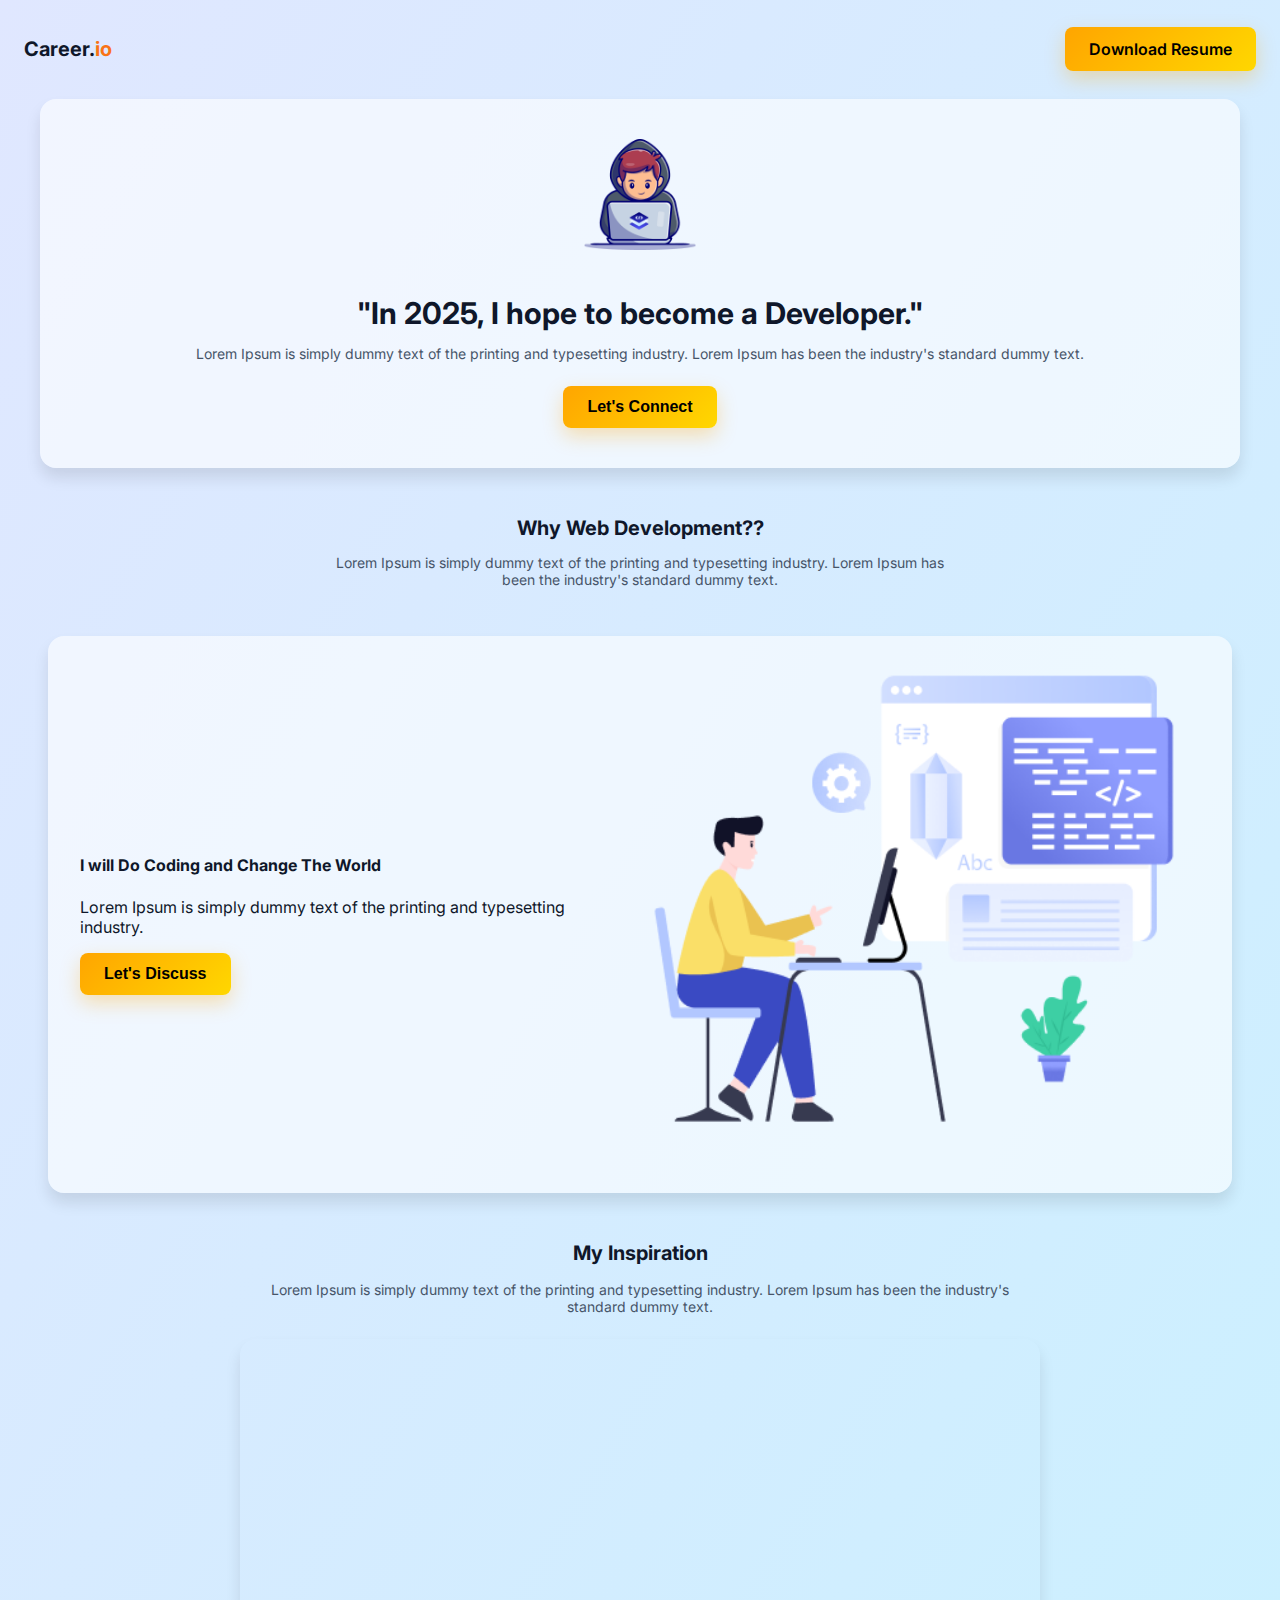
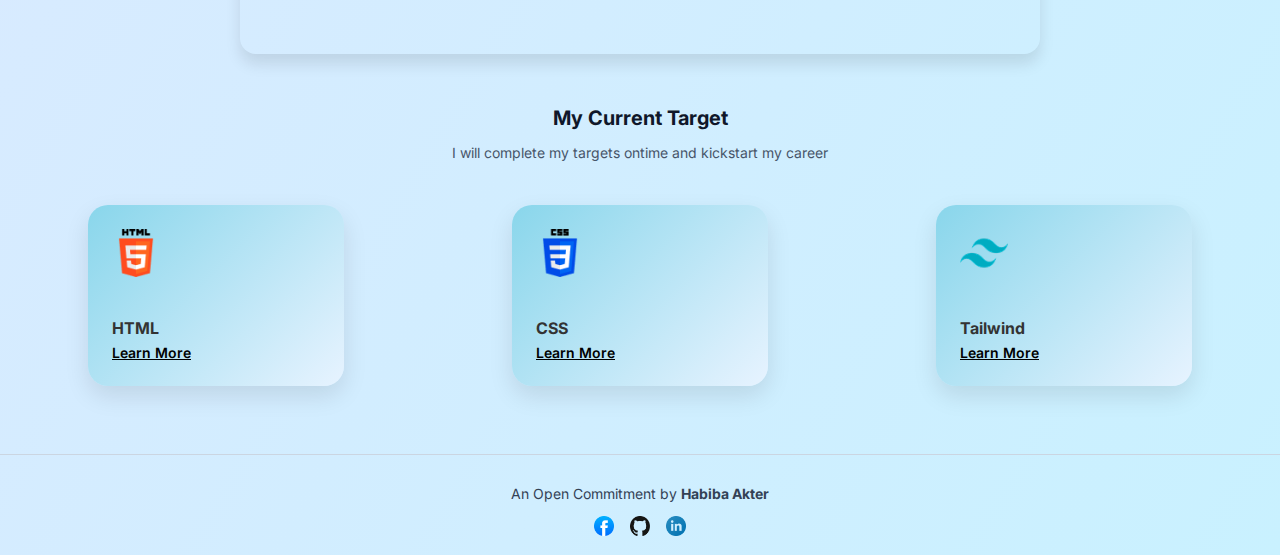
<file: index.html>
<!DOCTYPE html>
<html lang="en">
<head>
  <meta charset="UTF-8" />
  <meta name="viewport" content="width=device-width, initial-scale=1.0" />
  <title>Career.io - Mission 2025</title>
  <link rel="stylesheet" href="style.css">
  <link href="https://fonts.googleapis.com/css2?family=Inter:wght@400;600;700&display=swap" rel="stylesheet">
</head>
<body>
 
  <header class="header">
    <h1 class="logo">Career.<span class="highlight">io</span></h1>
    <a href="#" class="btn-yellow">Download Resume</a>
  </header>

 
  <section class="hero">
    <img src="./assets/hero-developer.png" alt="Developer Icon" class="hero-img">
    <h2 class="hero-title">"In 2025, I hope to become a Developer."</h2>
    <p class="hero-text">Lorem Ipsum is simply dummy text of the printing and typesetting industry. Lorem Ipsum has been the industry's standard dummy text.</p>
    <button class="btn-yellow">Let's Connect</button>
  </section>

 
  <section class="why-web">
    <h3>Why Web Development??</h3>
    <p>Lorem Ipsum is simply dummy text of the printing and typesetting industry. Lorem Ipsum has been the industry's standard dummy text.</p>
  </section>


  <section class="coding-section">
    <div class="coding-text">
      <h4>I will Do Coding and Change The World</h4>
      <p>Lorem Ipsum is simply dummy text of the printing and typesetting industry.</p>
      <button class="btn-yellow">Let's Discuss</button>
    </div>
    <img src="./assets/working-developer.png" alt="Coding Illustration" class="coding-img">
  </section>


  <section class="inspiration">
    <h3>My Inspiration</h3>
    <p>Lorem Ipsum is simply dummy text of the printing and typesetting industry. Lorem Ipsum has been the industry's standard dummy text.</p>
    <div class="video-container">
      <iframe width="560" height="315" src="https://www.youtube.com/embed/DGHn2uOAVCE?si=UG5UHHriUN608iAJ" title="YouTube video player" frameborder="0" allow="accelerometer; autoplay; clipboard-write; encrypted-media; gyroscope; picture-in-picture; web-share" referrerpolicy="strict-origin-when-cross-origin" allowfullscreen> </iframe>
    </div>
  </section>

 
  <section class="targets">
    <h3>My Current Target</h3>
    <p>I will complete my targets ontime and kickstart my career</p>
    <div class="target-cards">
      <div class="card">
        <img src="./assets/html-icon.png" alt="HTML">
        <h4>HTML</h4>
        <a href="#">Learn More</a>
      </div>
      <div class="card">
        <img src="./assets/css-icon.png" alt="CSS">
        <h4>CSS</h4>
        <a href="#">Learn More</a>
      </div>
      <div class="card">
        <img src="./assets/tailwind-icon.png" alt="Tailwind">
        <h4>Tailwind</h4>
        <a href="#">Learn More</a>
      </div>
    </div>
  </section>

 
  <footer class="footer">
    <p>An Open Commitment by <strong>Habiba Akter</strong></p>
    <div class="social-icons">
      <a href="https://www.facebook.com/share/15vpazCEa5/"><img src="./assets/facebook.png" alt="Facebook"></a>
      <a href="https://github.com/Habiba22Akter"><img src="./assets/github.png" alt="GitHub"></a>
      <a href="https://www.linkedin.com/in/habiba-akter-244596345/"><img src="./assets/linkedin.png" alt="LinkedIn"></a>
    </div>
  </footer>
</body>
</html>
</file>
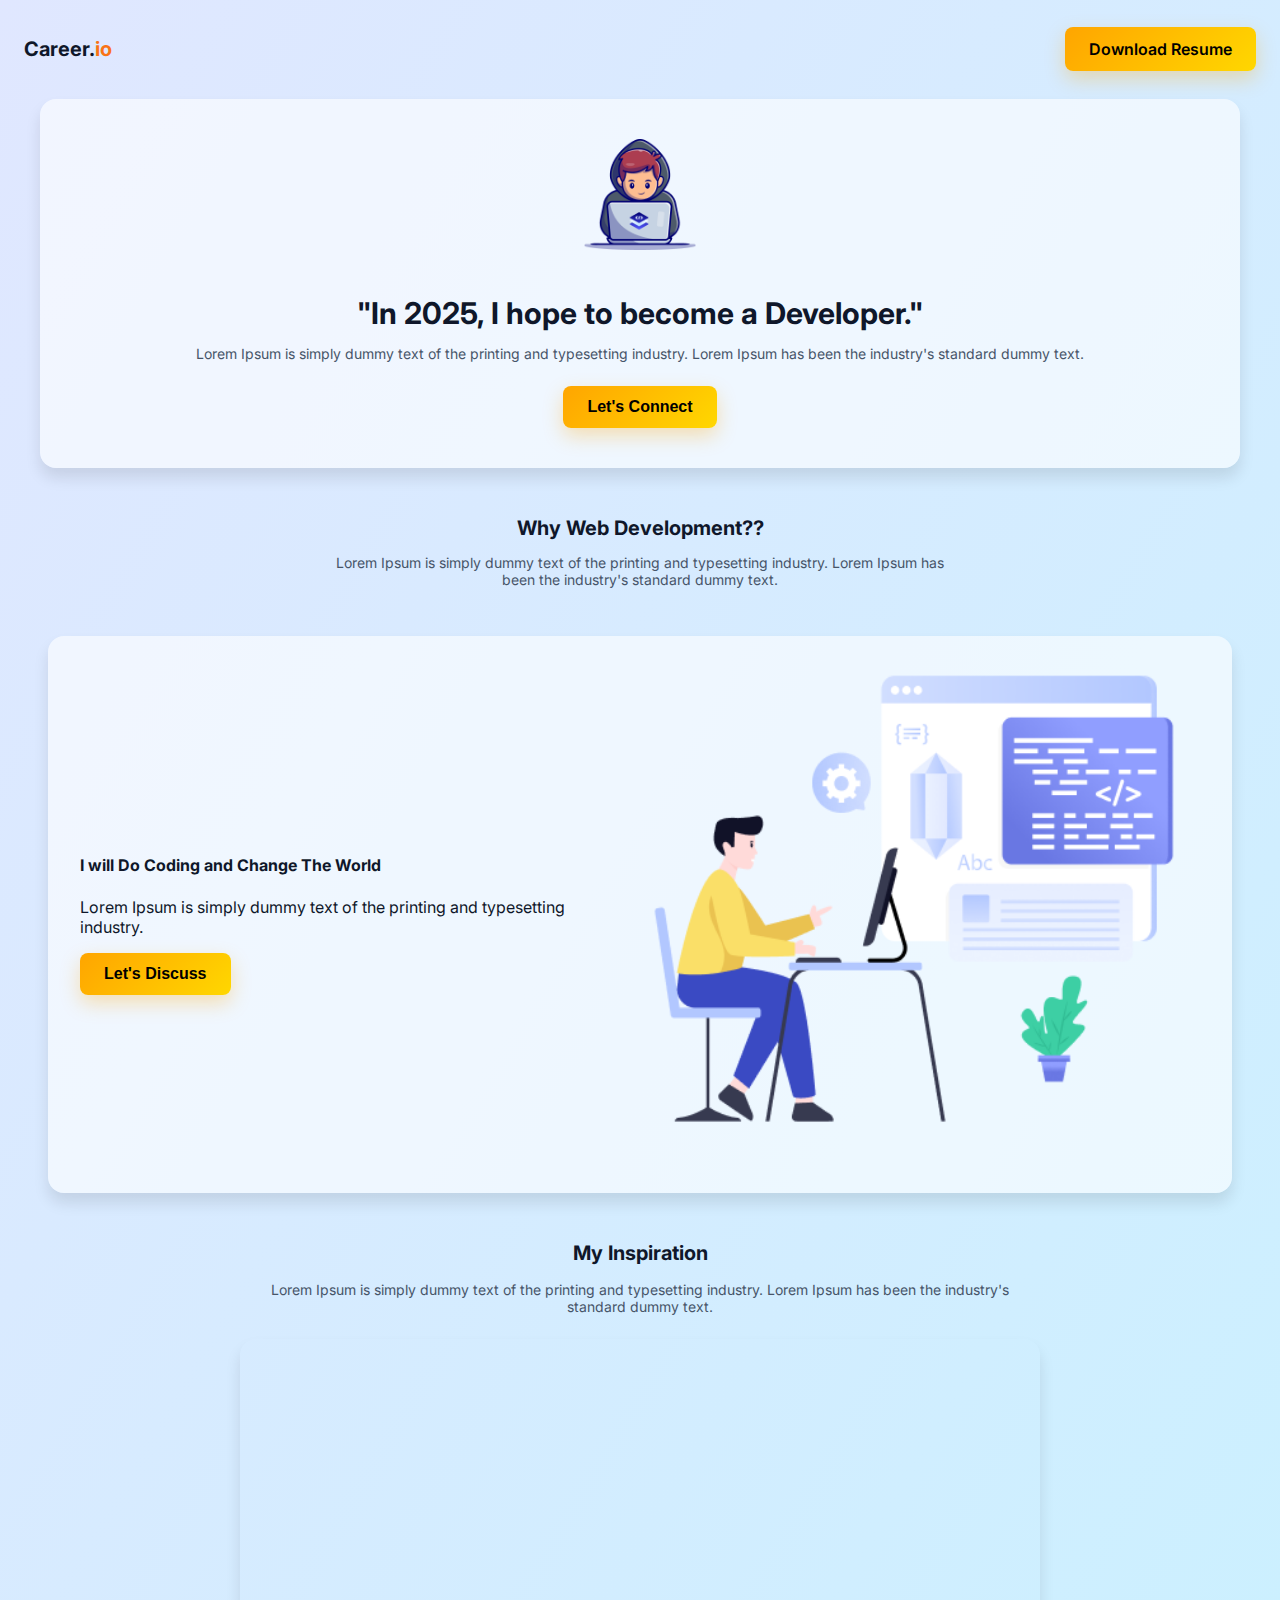
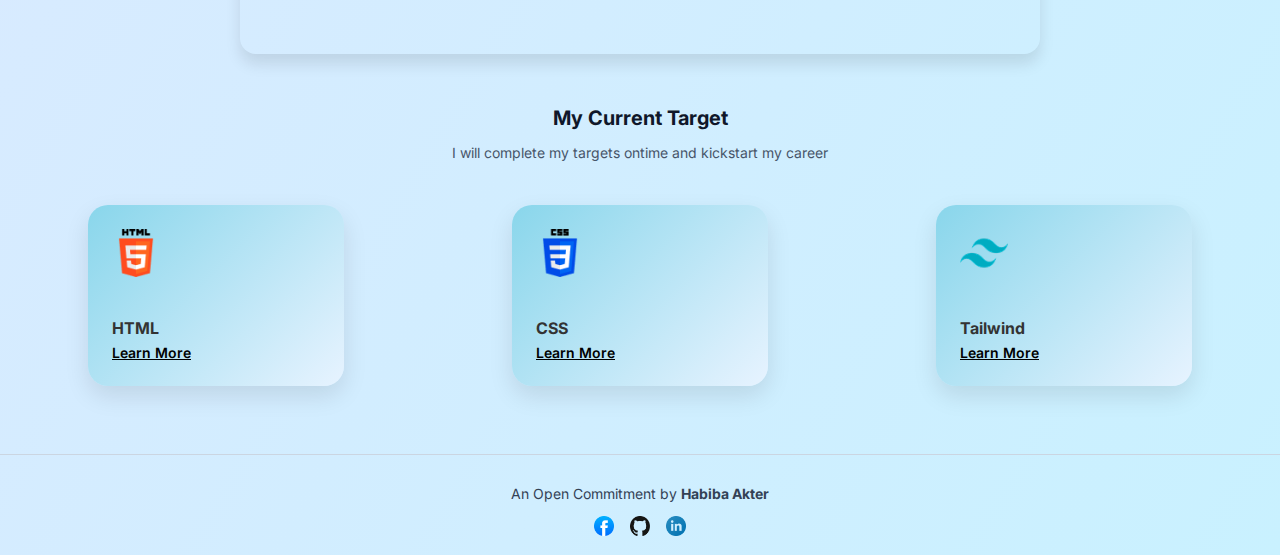
<file: Ass1/index.html>
<!DOCTYPE html>
<html lang="en">
<head>
  <meta charset="UTF-8" />
  <meta name="viewport" content="width=device-width, initial-scale=1.0" />
  <title>Career.io - Mission 2025</title>
  <link rel="stylesheet" href="style.css">
  <link href="https://fonts.googleapis.com/css2?family=Inter:wght@400;600;700&display=swap" rel="stylesheet">
</head>
<body>
 
  <header class="header">
    <h1 class="logo">Career.<span class="highlight">io</span></h1>
    <a href="#" class="btn-yellow">Download Resume</a>
  </header>

 
  <section class="hero">
    <img src="/assets/hero-developer.png" alt="Developer Icon" class="hero-img">
    <h2 class="hero-title">"In 2025, I hope to become a Developer."</h2>
    <p class="hero-text">Lorem Ipsum is simply dummy text of the printing and typesetting industry. Lorem Ipsum has been the industry's standard dummy text.</p>
    <button class="btn-yellow">Let's Connect</button>
  </section>

 
  <section class="why-web">
    <h3>Why Web Development??</h3>
    <p>Lorem Ipsum is simply dummy text of the printing and typesetting industry. Lorem Ipsum has been the industry's standard dummy text.</p>
  </section>


  <section class="coding-section">
    <div class="coding-text">
      <h4>I will Do Coding and Change The World</h4>
      <p>Lorem Ipsum is simply dummy text of the printing and typesetting industry.</p>
      <button class="btn-yellow">Let's Discuss</button>
    </div>
    <img src="/assets/working-developer.png" alt="Coding Illustration" class="coding-img">
  </section>


  <section class="inspiration">
    <h3>My Inspiration</h3>
    <p>Lorem Ipsum is simply dummy text of the printing and typesetting industry. Lorem Ipsum has been the industry's standard dummy text.</p>
    <div class="video-container">
      <iframe width="560" height="315" src="https://www.youtube.com/embed/DGHn2uOAVCE?si=UG5UHHriUN608iAJ" title="YouTube video player" frameborder="0" allow="accelerometer; autoplay; clipboard-write; encrypted-media; gyroscope; picture-in-picture; web-share" referrerpolicy="strict-origin-when-cross-origin" allowfullscreen> </iframe>
    </div>
  </section>

 
  <section class="targets">
    <h3>My Current Target</h3>
    <p>I will complete my targets ontime and kickstart my career</p>
    <div class="target-cards">
      <div class="card">
        <img src="/assets/html-icon.png" alt="HTML">
        <h4>HTML</h4>
        <a href="#">Learn More</a>
      </div>
      <div class="card">
        <img src="/assets/css-icon.png" alt="CSS">
        <h4>CSS</h4>
        <a href="#">Learn More</a>
      </div>
      <div class="card">
        <img src="/assets/tailwind-icon.png" alt="Tailwind">
        <h4>Tailwind</h4>
        <a href="#">Learn More</a>
      </div>
    </div>
  </section>

 
  <footer class="footer">
    <p>An Open Commitment by <strong>Habiba Akter</strong></p>
    <div class="social-icons">
      <a href="https://www.facebook.com/share/15vpazCEa5/"><img src="/assets/facebook.png" alt="Facebook"></a>
      <a href="https://github.com/Habiba22Akter"><img src="/assets/github.png" alt="GitHub"></a>
      <a href="https://www.linkedin.com/in/habiba-akter-244596345/"><img src="/assets/linkedin.png" alt="LinkedIn"></a>
    </div>
  </footer>
</body>
</html>
</file>
<file: style.css>
body {
  font-family: 'Inter', sans-serif;
  background: linear-gradient(to bottom right, #e0e7ff, #c9f1ff);
  color: #0f172a;
  margin: 0;
  padding: 0;
}

.header {
  display: flex;
  justify-content: space-between;
  align-items: center;
  padding: 1.5rem;
}

.logo {
  font-size: 1.25rem;
  font-weight: bold;
}

.highlight {
  color: #f97316;
}

.btn-yellow {
  background: linear-gradient(135deg,#FFA500,#FFD700);
  color: black;
  padding: 12px 24px;
  font-size: 16px;
  font-weight: 600;
  text-decoration: none;
  border: none;
  border-radius: 8px;
  box-shadow: 0 8px 20px rgba(255, 165, 0, 0.3);
  cursor: pointer;
  transition: transform 0.2s ease, box-shadow 0.2s ease;
}

.btn-yellow:hover {
transform: translateY(-2px);
  box-shadow: 0 12px 24px rgba(255, 165, 0, 0.4);
}
.hero {
  background: rgba(255, 255, 255, 0.6);
  max-width: 70rem;
  margin: 0 auto;
  text-align: center;
  padding: 2.5rem;
  border-radius: 1rem;
  box-shadow: 0 10px 15px rgba(0,0,0,0.1);
}

.hero-img {
  width: 7rem;
  margin: 0 auto 1rem;
}

.hero-title {
  font-size: 1.875rem;
  font-weight: 700;
  margin-bottom: 0.5rem;
}

.hero-text {
  font-size: 0.875rem;
  color: #475569;
  margin-bottom: 1.5rem;
}

.why-web {
  text-align: center;
  margin: 3rem auto;
  max-width: 40rem;
  padding: 0 1rem;
}

.why-web h3 {
  font-size: 1.25rem;
  font-weight: 700;
  margin-bottom: 0.5rem;
}

.why-web p {
  font-size: 0.875rem;
  color: #475569;
}

.coding-section {
  background: rgba(255, 255, 255, 0.6);
  display: flex;
  flex-wrap: wrap;
  justify-content: space-between;
  align-items: center;
  max-width: 70rem;
  margin: 0 auto;
  padding: 2rem;
  border-radius: 1rem;
  box-shadow: 0 10px 15px rgba(0,0,0,0.1);
  gap: 1.5rem;
}

.coding-text {
  flex: 1 1 45%;
}

.coding-img {
  width: 16rem;
  flex: 1 1 45%;
}

.inspiration {
  text-align: center;
  margin: 3rem auto;
  max-width: 50rem;
  padding: 0 1rem;
}

.inspiration h3 {
  font-size: 1.25rem;
  font-weight: 700;
  margin-bottom: 1rem;
}

.inspiration p {
  font-size: 0.875rem;
  color: #475569;
  margin-bottom: 1.5rem;
}

.video-container iframe {
  width: 100%;
  aspect-ratio: 16 / 9;
  border-radius: 1rem;
  box-shadow: 0 10px 15px rgba(0,0,0,0.1);
}

.targets {
  text-align: center;
  margin: 3rem auto;
  padding: 0 1rem;
}

.targets h3 {
  font-size: 1.25rem;
  font-weight: 700;
  margin-bottom: 0.5rem;
}

.targets p {
  font-size: 0.875rem;
  color: #475569;
  margin-bottom: 1.5rem;
}

.target-cards {
  display: flex;
  flex-wrap: wrap;
  justify-content: center;
  gap: 1.5rem;
}

.card {
 background: linear-gradient(135deg, #89d6eb, #e7f3ff); 
  border-radius: 20px;
  padding: 24px;
  color: #333;
  text-align: left;
  box-shadow: 0 10px 25px rgba(0, 0, 0, 0.1);
  margin: 20px auto;
  width: 13rem;
  transition: transform 0.2s ease, box-shadow 0.2s ease;
} 

.card:hover {
 transform: translateY(-4px);
  box-shadow: 0 15px 30px rgba(0, 0, 0, 0.15);
} 

.card img {
  width: 3rem;
  margin-bottom: 1rem;
}

.card h4 {
  font-weight: 700;
  margin-bottom: 0.25rem;
}

.card a {
  font-size: 0.875rem;
  color: black;
  font-weight: 600;
  text-decoration:underline;
}

.footer {
  text-align: center;
  font-size: 0.875rem;
  color: #334155;
  border-top: 1px solid #cbd5e1;
  padding: 1rem 0;
}

.social-icons {
  display: flex;
  justify-content: center;
  gap: 1rem;
  margin-top: 0.5rem;
}

.social-icons img {
  width: 1.25rem;
}
</file>
<file: Ass1/style.css>
body {
  font-family: 'Inter', sans-serif;
  background: linear-gradient(to bottom right, #e0e7ff, #c9f1ff);
  color: #0f172a;
  margin: 0;
  padding: 0;
}

.header {
  display: flex;
  justify-content: space-between;
  align-items: center;
  padding: 1.5rem;
}

.logo {
  font-size: 1.25rem;
  font-weight: bold;
}

.highlight {
  color: #f97316;
}

.btn-yellow {
  background: linear-gradient(135deg,#FFA500,#FFD700);
  color: black;
  padding: 12px 24px;
  font-size: 16px;
  font-weight: 600;
  text-decoration: none;
  border: none;
  border-radius: 8px;
  box-shadow: 0 8px 20px rgba(255, 165, 0, 0.3);
  cursor: pointer;
  transition: transform 0.2s ease, box-shadow 0.2s ease;
}

.btn-yellow:hover {
transform: translateY(-2px);
  box-shadow: 0 12px 24px rgba(255, 165, 0, 0.4);
}
.hero {
  background: rgba(255, 255, 255, 0.6);
  max-width: 70rem;
  margin: 0 auto;
  text-align: center;
  padding: 2.5rem;
  border-radius: 1rem;
  box-shadow: 0 10px 15px rgba(0,0,0,0.1);
}

.hero-img {
  width: 7rem;
  margin: 0 auto 1rem;
}

.hero-title {
  font-size: 1.875rem;
  font-weight: 700;
  margin-bottom: 0.5rem;
}

.hero-text {
  font-size: 0.875rem;
  color: #475569;
  margin-bottom: 1.5rem;
}

.why-web {
  text-align: center;
  margin: 3rem auto;
  max-width: 40rem;
  padding: 0 1rem;
}

.why-web h3 {
  font-size: 1.25rem;
  font-weight: 700;
  margin-bottom: 0.5rem;
}

.why-web p {
  font-size: 0.875rem;
  color: #475569;
}

.coding-section {
  background: rgba(255, 255, 255, 0.6);
  display: flex;
  flex-wrap: wrap;
  justify-content: space-between;
  align-items: center;
  max-width: 70rem;
  margin: 0 auto;
  padding: 2rem;
  border-radius: 1rem;
  box-shadow: 0 10px 15px rgba(0,0,0,0.1);
  gap: 1.5rem;
}

.coding-text {
  flex: 1 1 45%;
}

.coding-img {
  width: 16rem;
  flex: 1 1 45%;
}

.inspiration {
  text-align: center;
  margin: 3rem auto;
  max-width: 50rem;
  padding: 0 1rem;
}

.inspiration h3 {
  font-size: 1.25rem;
  font-weight: 700;
  margin-bottom: 1rem;
}

.inspiration p {
  font-size: 0.875rem;
  color: #475569;
  margin-bottom: 1.5rem;
}

.video-container iframe {
  width: 100%;
  aspect-ratio: 16 / 9;
  border-radius: 1rem;
  box-shadow: 0 10px 15px rgba(0,0,0,0.1);
}

.targets {
  text-align: center;
  margin: 3rem auto;
  padding: 0 1rem;
}

.targets h3 {
  font-size: 1.25rem;
  font-weight: 700;
  margin-bottom: 0.5rem;
}

.targets p {
  font-size: 0.875rem;
  color: #475569;
  margin-bottom: 1.5rem;
}

.target-cards {
  display: flex;
  flex-wrap: wrap;
  justify-content: center;
  gap: 1.5rem;
}

.card {
 background: linear-gradient(135deg, #89d6eb, #e7f3ff); 
  border-radius: 20px;
  padding: 24px;
  color: #333;
  text-align: left;
  box-shadow: 0 10px 25px rgba(0, 0, 0, 0.1);
  margin: 20px auto;
  width: 13rem;
  transition: transform 0.2s ease, box-shadow 0.2s ease;
} 

.card:hover {
 transform: translateY(-4px);
  box-shadow: 0 15px 30px rgba(0, 0, 0, 0.15);
} 

.card img {
  width: 3rem;
  margin-bottom: 1rem;
}

.card h4 {
  font-weight: 700;
  margin-bottom: 0.25rem;
}

.card a {
  font-size: 0.875rem;
  color: black;
  font-weight: 600;
  text-decoration:underline;
}

.footer {
  text-align: center;
  font-size: 0.875rem;
  color: #334155;
  border-top: 1px solid #cbd5e1;
  padding: 1rem 0;
}

.social-icons {
  display: flex;
  justify-content: center;
  gap: 1rem;
  margin-top: 0.5rem;
}

.social-icons img {
  width: 1.25rem;
}
</file>
